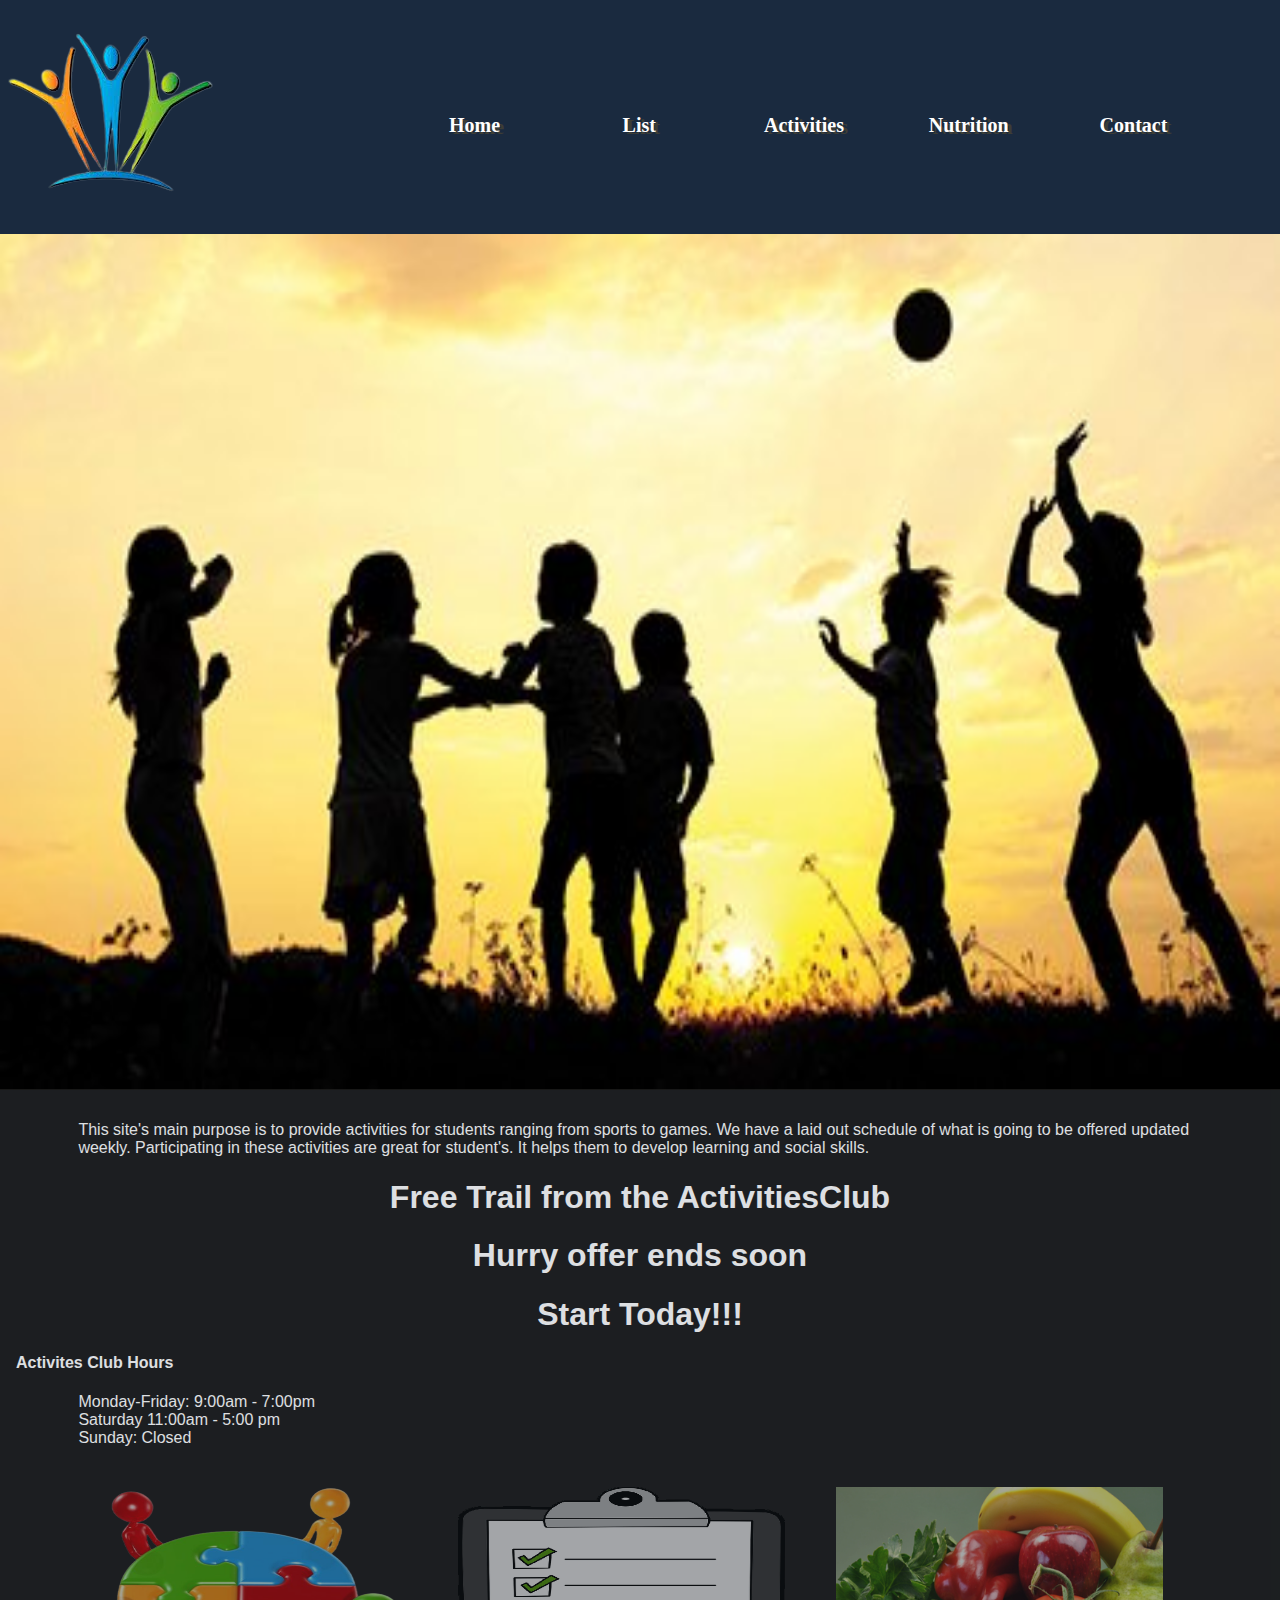
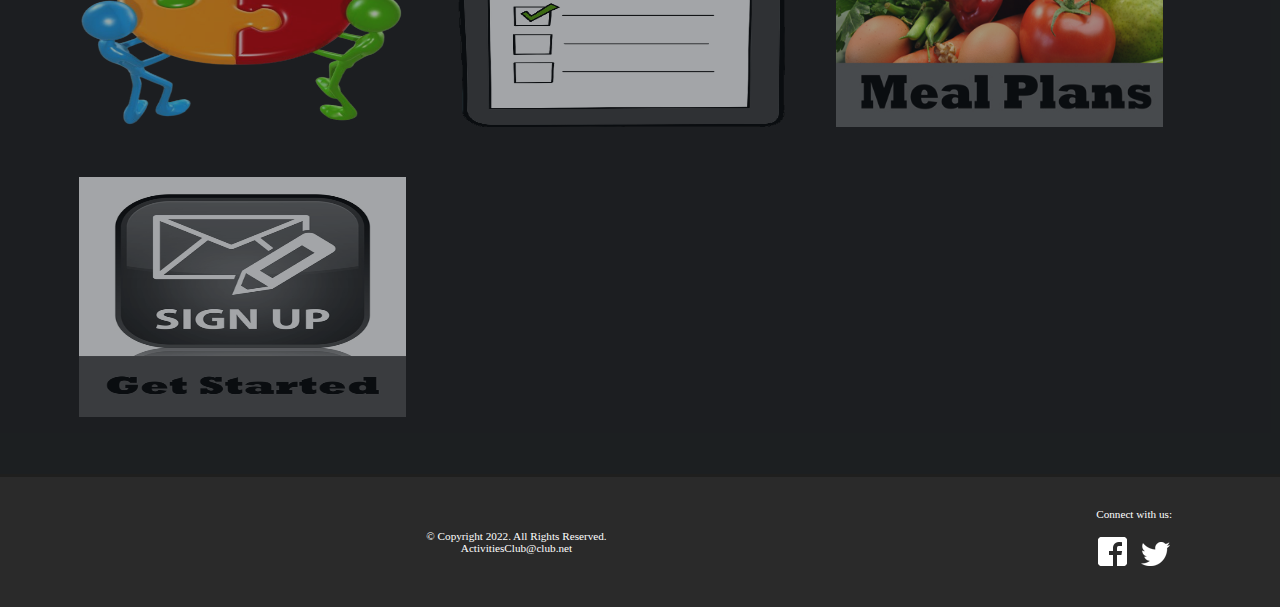
<file: index.html>
<!DOCTYPE html>
<!-- This website index was created by Tyler Sanders -->
<html lang="en">
<head>
	<link rel="stylesheet" href="css/style.css">
	<title>Activities Galore</title>
	<meta charset="utf-8">
	<meta name="viewport" content="width=device-width, initial-scale=1">
    <meta name="description" content=" This club was created to provide activities for children of all ages, 
    ranging from sports, games, and etc.">
</head>
<body>


<div id="holder">

<header>

    <a href="index.html"><img src="images/index.png"  alt="active people"></a>
</header>


<nav>
    <ul>
        <li><a href="index.html">Home</a></li> 
        <li><a href="list.html">List</a></li>
        <li><a href="activities.html">Activities</a></li> 
        <li><a href="nutrition.html">Nutrition</a></li> 
        <li><a href="contact.html">Contact</a></li>
    </ul>
</nav>

<div id="banner" class="desktop">

<img src="images/Outdoor.jpg" width="1940px" height="856px" alt="outdoor">

</div>



<main>

    <div class="mobile">

    <p> Welcome to the activties club. We are hear to provide actvities for students ranging from sports to games
    
    <h3>FREE Month Trial Membership!</h3>
    <h3>Hurry While Offer last!</h3>
    
    <h4>Activities Club Hours</h4>
    <p>Monday-Friday: 9:00am - 7:00pm<br>
    Saturday 11:00am - 5:00 pm<br>
    Sunday: Closed </p>
</p>



    </div>

    <div class="desktop">

    <p> This site's main purpose is to provide activities for students ranging from sports to games. We
        have a laid out schedule of what is going to be offered updated weekly. Participating in these activities
        are great for student's. It helps them to develop learning and social skills.

        <h1>Free Trail from the ActivitiesClub</h1>
        <h1>Hurry offer ends soon</h1>
        <h1>Start Today!!!</h1>

        <h4>Activites Club Hours</h4>
        <p>Monday-Friday: 9:00am - 7:00pm<br>
        Saturday 11:00am - 5:00 pm<br>
        Sunday: Closed </p>
    </p>

    <figure>
        <a href="activities.html"><img src="images/Activities.png" alt="Activities"></a>
        <a href="list.html"><img src="images/lists.png" alt="Lists"</a>
        <a href="nutrition.html"><img src="images/nutrition.jpg" alt="Nutrition"></a>
        <a href="contact.html"><img src="images/signup.jpg" alt="sign up icon"></a>
    </figure>

    </div> 
</main>

      <footer>
      <div id="copyright">
      <p>&copy; Copyright 2022. All Rights Reserved.<br>
      <a href="mailto:ActivitiesClub@club.net">ActivitiesClub@club.net</a></p>
      </div>

      <div id="social">
        <p>Connect with us:</p>
        <p><a href="https://www.facebook.com/ActivitiesClub56"><img src="images/fblogo.png" alt="Facebook logo"></a>
        <a href="https://twitter.com/ActivitiesClub56"><img src="images/twitterlogo.png" alt="Twitter Logo"></a></p>
    </div>



      </footer>

</div>

</body>
</html>
</file>
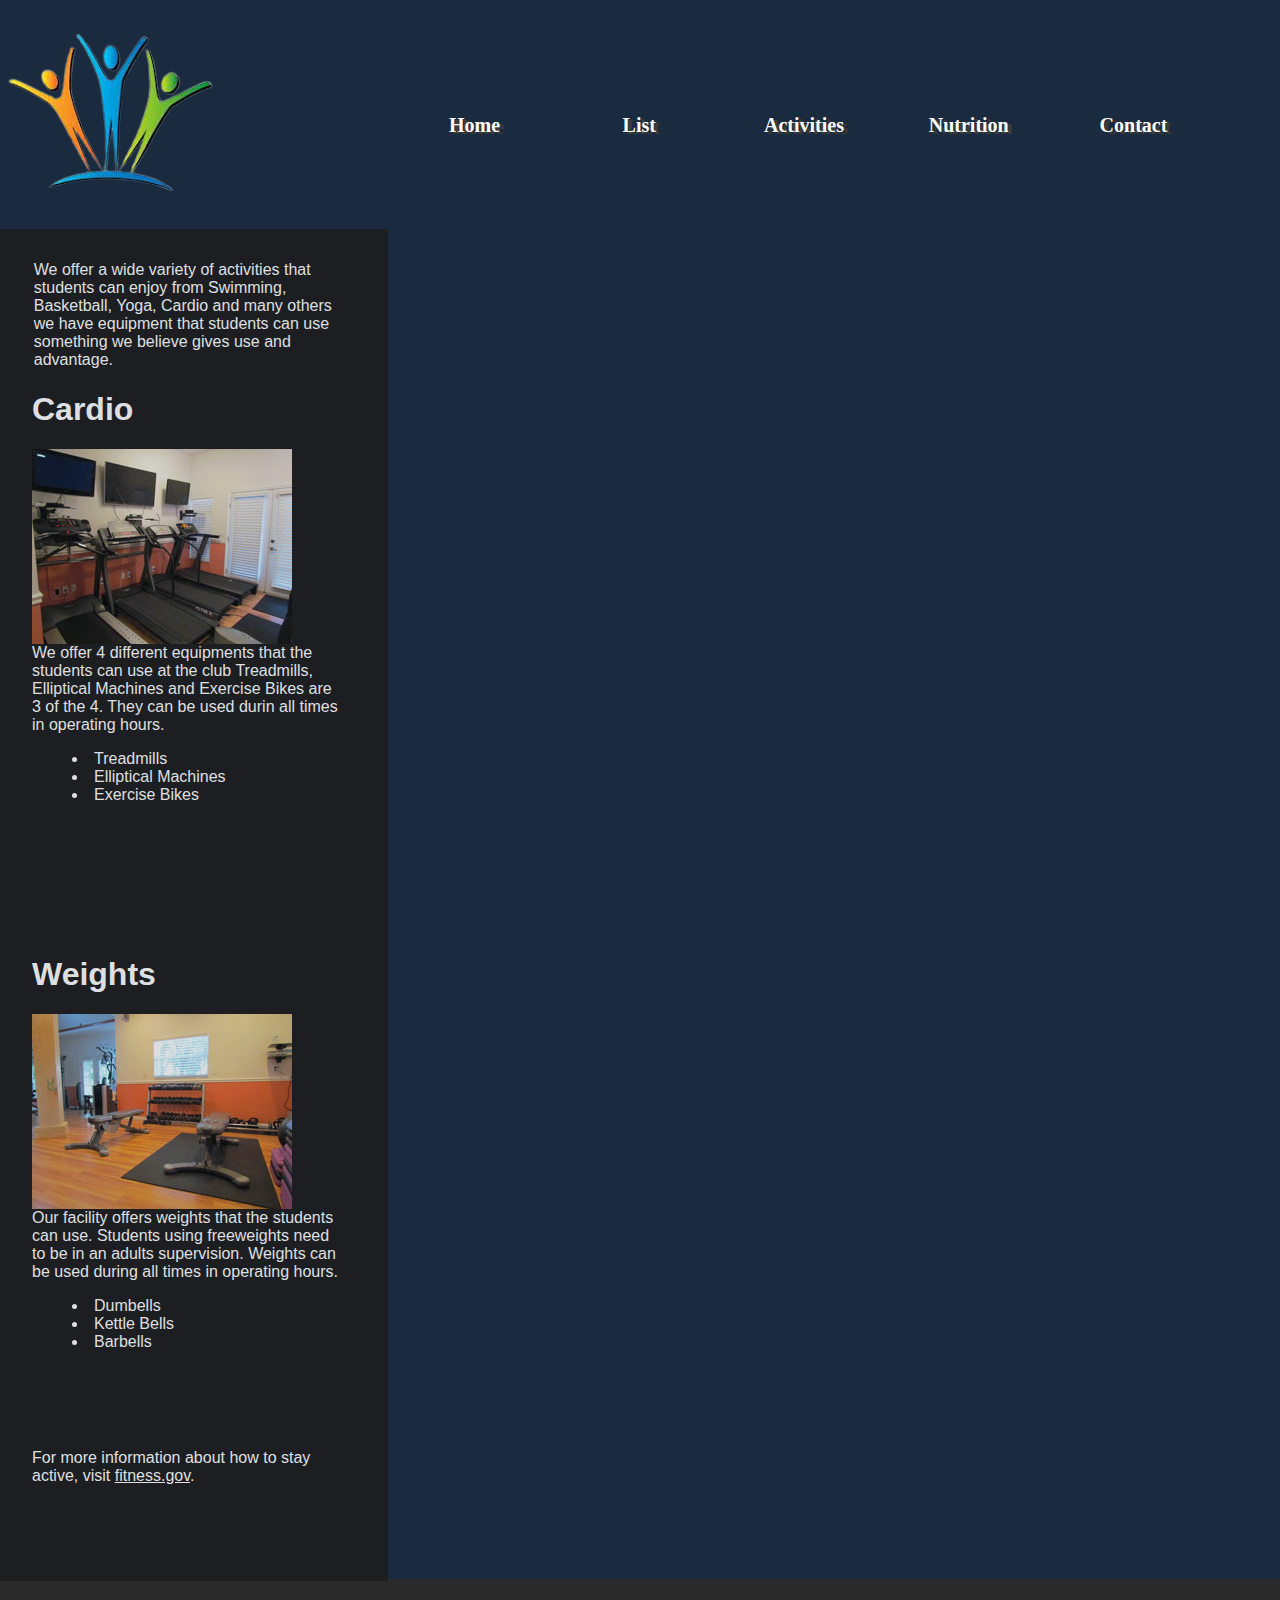
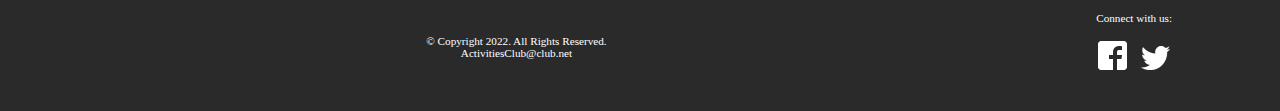
<file: activities.html>
<!DOCTYPE html>
<!-- This website nutrition was created by Tyler Sanders -->
<html lang="en">
<head>
	<link rel="stylesheet" href="css/style.css">
	<title>Activities Galore</title>
	<meta charset="utf-8">
	<meta name="viewport" content="width=device-width, initial-scale=1">
    <meta name="description" content=" This club was created to provide activities for children of all ages, 
    ranging from sports, games, and etc.">
</head>
<body>


<div id="holder">

<header>

    <a href="index.html"><img src="images/index.png"  alt="active people"></a>

</header>


<nav>
    <ul>
        <li><a href="index.html">Home</a></li> 
        <li><a href="list.html">List</a></li>
        <li><a href="activities.html">Activities</a></li> 
        <li><a href="nutrition.html">Nutrition</a></li> 
        <li><a href="contact.html">Contact</a></li>
    </ul>
</nav>


<main>

    <p> We offer a wide variety of activities that students can enjoy from Swimming, Basketball, Yoga, Cardio and many others we have equipment that students can use something we believe gives use and advantage.</p>

    <section>
		<h1>Cardio</h1>
		<img class="equip" src="images/equipment2.jpg" alt="Cardio Fitness Equipment" height="195" width="260">
		<p>We offer 4 different equipments that the students can use at the club Treadmills, Elliptical Machines and Exercise Bikes are 3 of the 4. They can be used durin all times in operating hours.</p>
		<ul class="items">
			<li>Treadmills</li>
			<li>Elliptical Machines</li>
			<li>Exercise Bikes</li>
		</ul>
		</section>

        <section>
            <h1>Weights</h1>
            <img class="equip" src="images/equipment1.jpg" alt="Weight Fitness Equipment" height="195" width="260">
            <p>Our facility offers weights that the students can use. Students using freeweights need to be in an adults supervision. Weights can be used during all times in operating hours.</p>
            <ul class="items">
                <li>Dumbells</li>
                <li>Kettle Bells</li>
                <li>Barbells</li>
            </ul>
            </section>

            <section class="tablet">

            <p>For more information about how to stay active, visit <a href="http://www.fitness.gov/be-active/ways-to-be-active/">fitness.gov</a>.</p>

            </section>
</main>


<footer>
    <div id="copyright">
    <p>&copy; Copyright 2022. All Rights Reserved.<br>
    <a href="mailto:ActivitiesClub@club.net">ActivitiesClub@club.net</a></p>
    </div>

    <div id="social">
      <p>Connect with us:</p>
      <p><a href="https://www.facebook.com/ActivitiesClub56"><img src="images/fblogo.png" alt="Facebook logo"></a>
      <a href="https://twitter.com/ActivitiesClub56"><img src="images/twitterlogo.png" alt="Twitter Logo"></a></p>
  </div>



    </footer>

</div>
</body>
</html>
</file>
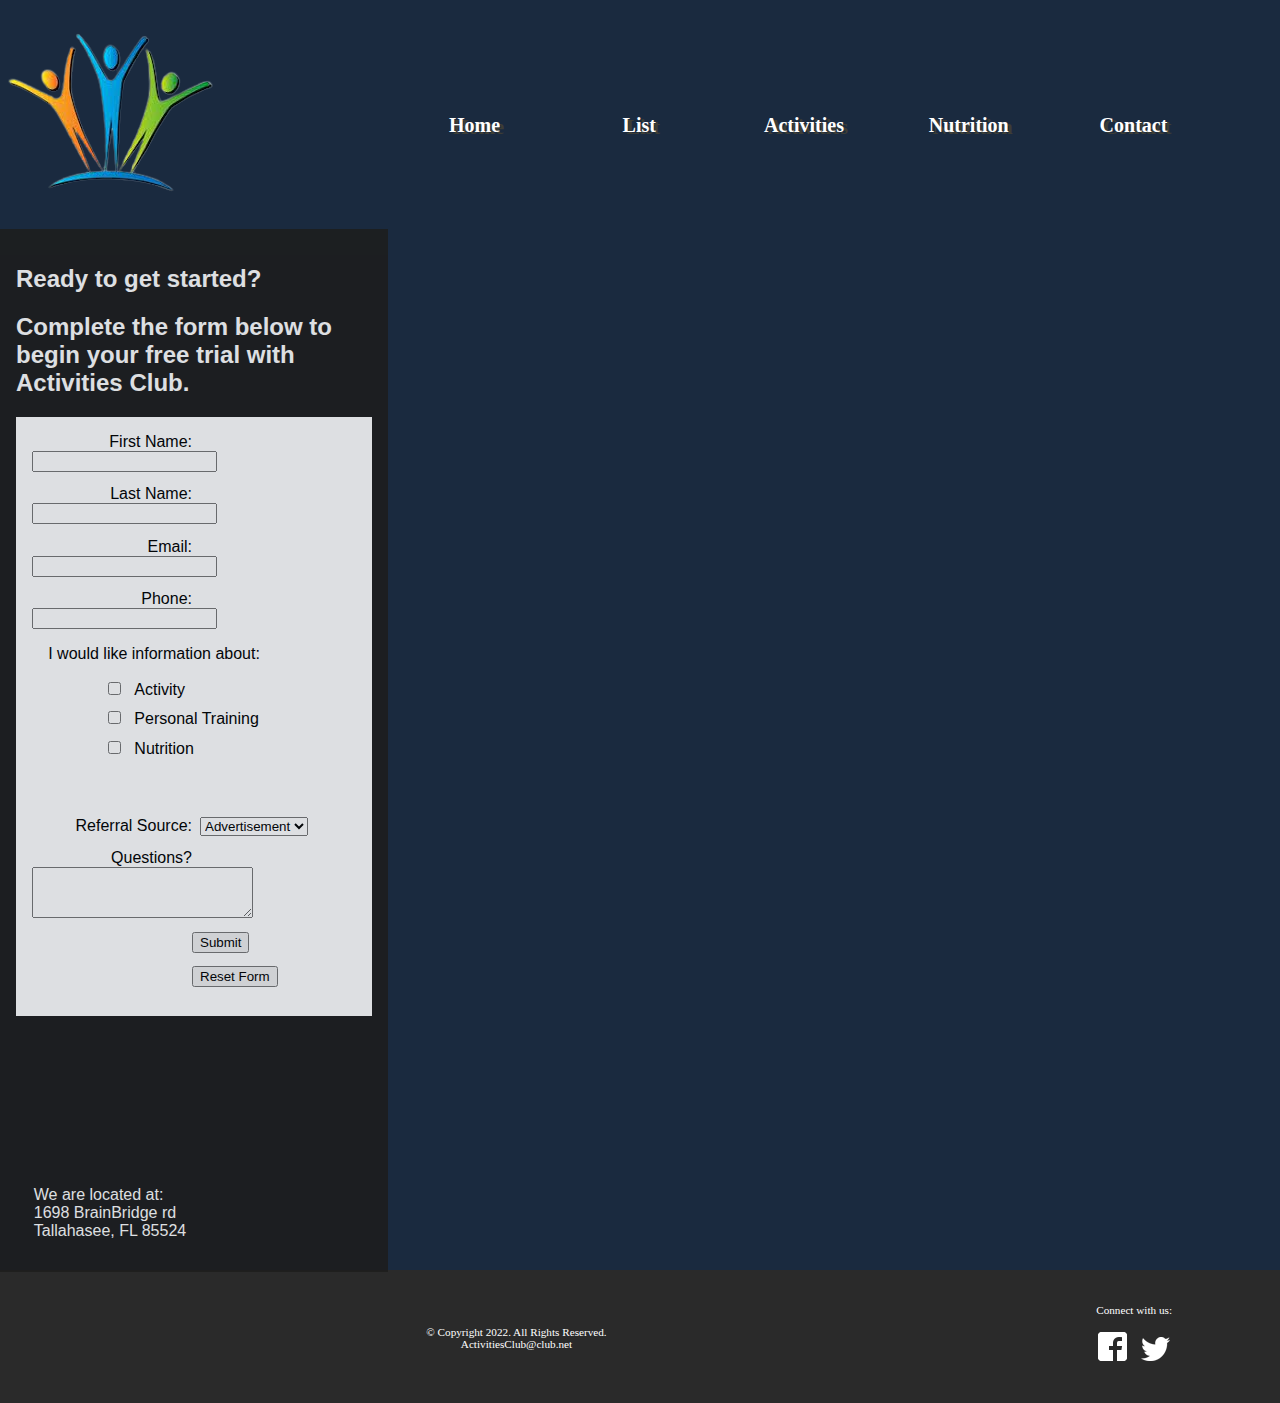
<file: contact.html>
<!DOCTYPE html>
<!-- This website nutrition was created by Tyler Sanders -->
<html lang="en">
<head>
	<link rel="stylesheet" href="css/style.css">
	<title>Activities Galore</title>
	<meta charset="utf-8">
	<meta name="viewport" content="width=device-width, initial-scale=1">
    <meta name="description" content=" This club was created to provide activities for children of all ages, 
    ranging from sports, games, and etc.">
</head>
<body>


<div id="holder">

<header>

    <a href="index.html"><img src="images/index.png"  alt="active people"></a>

</header>


<nav>
    <ul>
        <li><a href="index.html">Home</a></li> 
        <li><a href="list.html">List</a></li>
        <li><a href="activities.html">Activities</a></li> 
        <li><a href="nutrition.html">Nutrition</a></li> 
        <li><a href="contact.html">Contact</a></li>
    </ul>
</nav>

<main>
	
    <h2>Ready to get started?</h2>
    <h2>Complete the form below to begin your free trial with Activities Club.</h2>
    
    <form> <!--Start form -->
        <label for="fName">First Name:</label>
        <input type="text" id="fName" name="fName">
        
        <label for="lName">Last Name:</label>
        <input type="text" id="lName" name="lName">
        
        <label for="email">Email:</label>
        <input type="email" id="email" name="email"><!--CHECK THIS-->
        
        <label for="phone">Phone:</label>
        <input type="tel" id="phone" name="phone">
        
        <p>I would like information about:</p>
        <ul>
            <li><input type="checkbox" name="Activ" id="Activ" value="Activ" class="chkbx">Activity</li>
            <li><input type="checkbox" name="prtrain" id="prtrain" value="prtrain" class="chkbx">Personal Training</li>
            <li><input type="checkbox" name="nutr" id="nutr" value="nutr" class="chkbx">Nutrition</li>
        </ul>

        <p></p>
        
        <label for="reference">Referral Source:</label>
        <select name="reference" id="reference">
            <option value="ad">Advertisement</option>
            <option value="friend">Friend</option>
            <option value="google">Google</option>
            <option value="social">Social Media</option>
            <option value="other">Other</option>
        </select>
        
        <label for="questions">Questions?</label>
        <textarea id="questions" name="questions" rows="3" cols="25"></textarea>
        
        <input type="submit" id="submit" value="Submit" class="btn">
        <input type="reset" id="reset" value="Reset Form" class="btn">
    </form>
  
    <iframe src="https://www.google.com/maps/embed?pb=!1m18!1m12!1m3!1d220090.06493630822!2d-84.39694245387285!3d30.46706465666183!2m3!1f0!2f0!3f0!3m2!1i1024!2i768!4f13.1!3m3!1m2!1s0x88ec8a5187124b53%3A0xebee077ad4fdb1f8!2sTallahassee%2C%20FL!5e0!3m2!1sen!2sus!4v1651170396115!5m2!1sen!2sus" style="border:0;" loading="lazy" referrerpolicy="no-referrer-when-downgrade" allowfullscreen></iframe>
    
    <p>We are located at:<br>
    1698 BrainBridge rd <br>
    Tallahasee, FL 85524</p>

</main>

<footer>
    <div id="copyright">
    <p>&copy; Copyright 2022. All Rights Reserved.<br>
    <a href="mailto:ActivitiesClub@club.net">ActivitiesClub@club.net</a></p>
    </div>

    <div id="social">
      <p>Connect with us:</p>
      <p><a href="https://www.facebook.com/ActivitiesClub56"><img src="images/fblogo.png" alt="Facebook logo"></a>
      <a href="https://twitter.com/ActivitiesClub56"><img src="images/twitterlogo.png" alt="Twitter Logo"></a></p>
  </div>



    </footer>

</div>

</body>
</html>
</file>
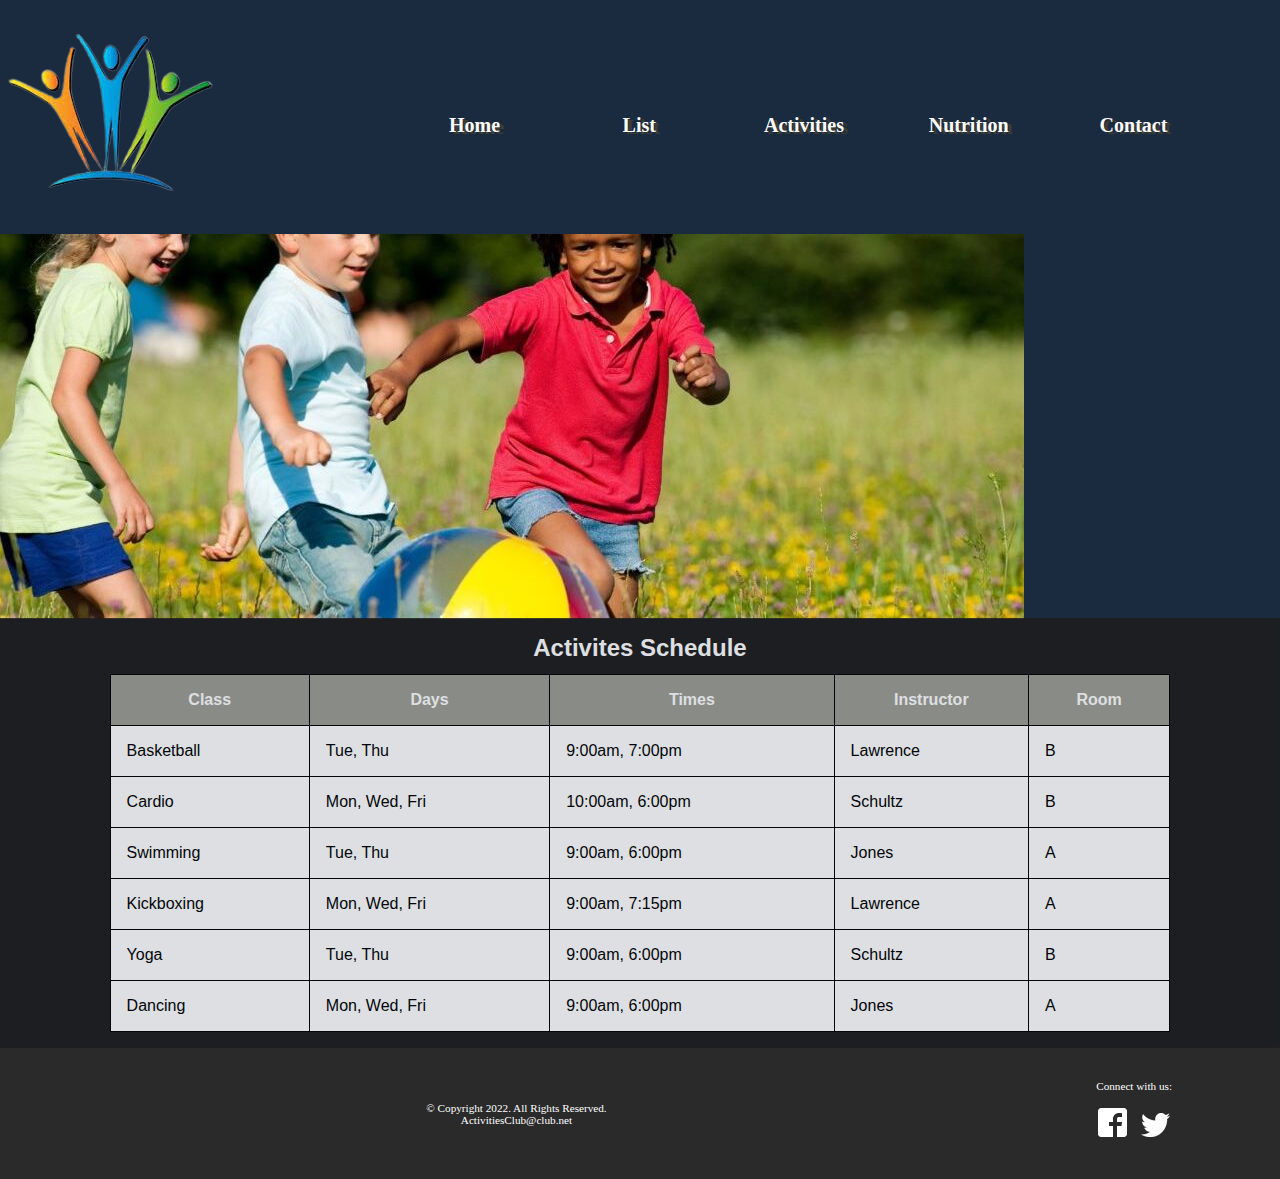
<file: list.html>
<!DOCTYPE html>
<!-- This website list was created by Tyler Sanders -->
<html lang="en">
<head>
	<link rel="stylesheet" href="css/style.css">
	<title>Activities Galore</title>
	<meta charset="utf-8">
	<meta name="viewport" content="width=device-width, initial-scale=1">
    <meta name="description" content=" This club was created to provide activities for children of all ages, 
    ranging from sports, games, and etc.">
</head>
<body>


<div id="holder">

<header>

    <a href="index.html"><img src="images/index.png"  alt="active people"></a>

</header>


<nav>
    <ul>
        <li><a href="index.html">Home</a></li> 
        <li><a href="list.html">List</a></li>
        <li><a href="activities.html">Activities</a></li> 
        <li><a href="nutrition.html">Nutrition</a></li> 
        <li><a href="contact.html">Contact</a></li>
    </ul>
</nav>

<div id="banner" class="desktop">
    <img src="images/classesBanner.jpg" alt="fitness classes banner image">
</div>

<main>

    <div class="mobile">

        <h3>Group Fitness Clases</h3>
        <p>Basketball: TR 9am &amp; 7pm</p>
        <p>Cardio: MWF 10am &amp; 6pm</p>
        <p>Swimming MT 9am &amp; 6pm</p>
        <p>Kickboxing: MWF 9am &amp; 7:15pm</p>
        <p>Yoga: TR 9am &amp; 6pm</p>
        <p>Dancing: MWF 9am &amp; 6pm</p>
        

    </div>


    <div class="desktop">
		
        <table><!-- Table starts -->
            <caption>Activites Schedule</caption>
            <tr><!-- Row 1-->
                <th>Class</th>
                <th>Days</th>
                <th>Times</th>
                <th>Instructor</th>
                <th>Room</th>
            </tr>
            <tr><!--Row 2-->
                <td>Basketball</td>
                <td>Tue, Thu</td>
                <td>9:00am, 7:00pm</td>
                <td>Lawrence</td>
                <td>B</td>
            </tr>
            <tr><!--Row 3-->
                <td>Cardio</td>
                <td>Mon, Wed, Fri</td>
                <td>10:00am, 6:00pm</td>
                <td>Schultz</td>
                <td>B</td>
            </tr>
            <tr><!--Row 4-->
                <td>Swimming</td>
                <td>Tue, Thu</td>
                <td>9:00am, 6:00pm</td>
                <td>Jones</td>
                <td>A</td>
            </tr>
            <tr><!--Row 5-->
                <td>Kickboxing</td>
                <td>Mon, Wed, Fri</td>
                <td>9:00am, 7:15pm</td>
                <td>Lawrence</td>
                <td>A</td>
            </tr>
            <tr><!--Row 6-->
                <td>Yoga</td>
                <td>Tue, Thu</td>
                <td>9:00am, 6:00pm</td>
                <td>Schultz</td>
                <td>B</td>
            </tr>
            <tr><!--Row 7-->
                <td>Dancing</td>
                <td>Mon, Wed, Fri</td>
                <td>9:00am, 6:00pm</td>
                <td>Jones</td>
                <td>A</td>
            </tr>
            
        </table>






</main>

<footer>
    <div id="copyright">
    <p>&copy; Copyright 2022. All Rights Reserved.<br>
    <a href="mailto:ActivitiesClub@club.net">ActivitiesClub@club.net</a></p>
    </div>

    <div id="social">
      <p>Connect with us:</p>
      <p><a href="https://www.facebook.com/ActivitiesClub56"><img src="images/fblogo.png" alt="Facebook logo"></a>
      <a href="https://twitter.com/ActivitiesClub56"><img src="images/twitterlogo.png" alt="Twitter Logo"></a></p>
  </div>



    </footer>

</div>
</body>
</html>
</file>
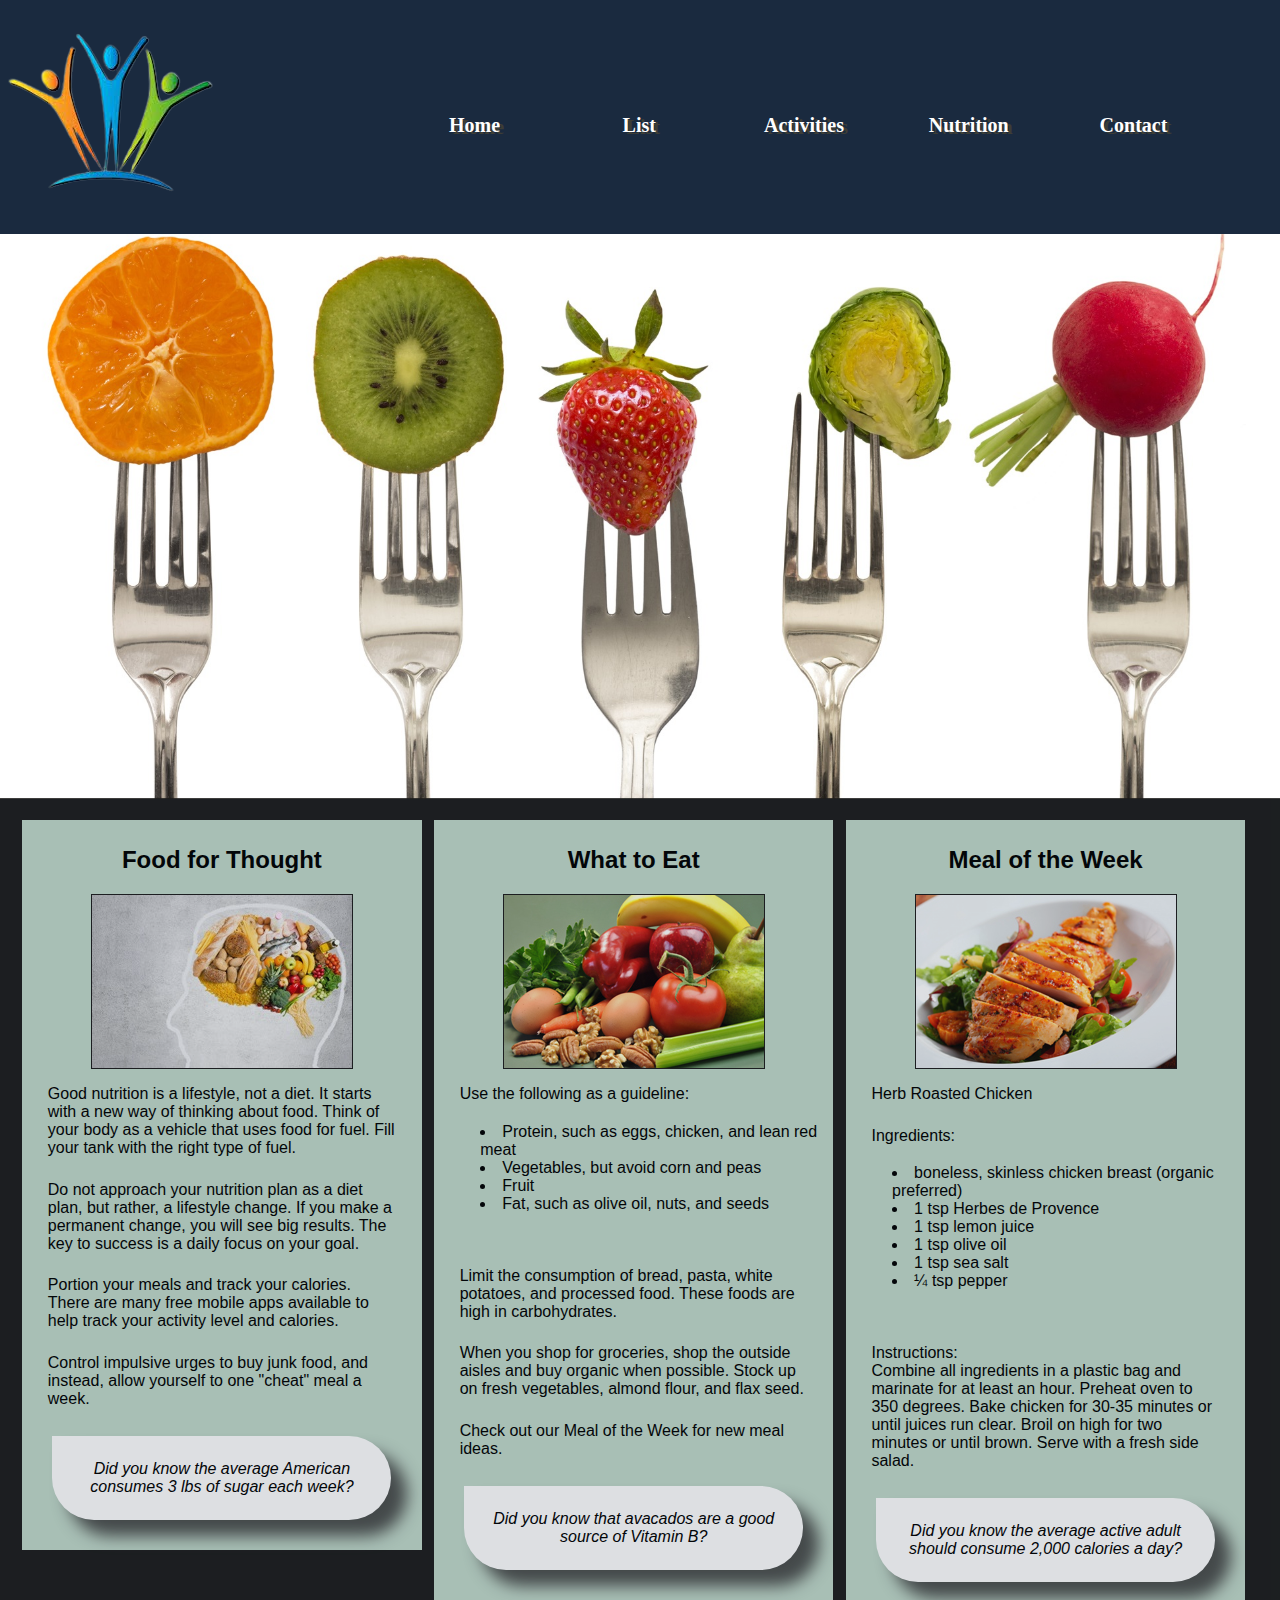
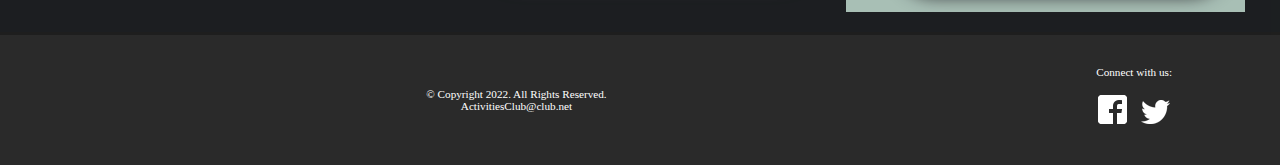
<file: nutrition.html>
<!DOCTYPE html>
<!-- This website nutrition was created by Tyler Sanders -->
<html lang="en">
<head>
	<link rel="stylesheet" href="css/style.css">
	<title>Activities Galore</title>
	<meta charset="utf-8">
	<meta name="viewport" content="width=device-width, initial-scale=1">
    <meta name="description" content=" This club was created to provide activities for children of all ages, 
    ranging from sports, games, and etc.">
</head>
<body>


<div id="holder">

<header>

    <a href="index.html"><img src="images/index.png"  alt="active people"></a>

</header>


<nav>
    <ul>
        <li><a href="index.html">Home</a></li> 
        <li><a href="list.html">List</a></li>
        <li><a href="activities.html">Activities</a></li> 
        <li><a href="nutrition.html">Nutrition</a></li> 
        <li><a href="contact.html">Contact</a></li>
    </ul>
</nav>

	
	<!-- Nutrition Page Banner -->
	<div id="banner" class="desktop">
		<img src="images/nutritionBanner.jpg" alt="nutrition banner image">
	</div>
	
	<!-- Use the main area to add the content of the webpage-->
	<main>
	
	<article>
		<h2>Food for Thought</h2>
		<img src="images/nutrition1.jpg" alt="good nutrition" class="desktop">
		<p>Good nutrition is a lifestyle, not a diet. It starts with a new way of thinking about food. Think of your body as a vehicle that uses food for fuel. Fill your tank with the right type of fuel.</p>
		<p>Do not approach your nutrition plan as a diet plan, but rather, a lifestyle change. If you make a permanent change, you will see big results. The key to success is a daily focus on your goal.</p> 
		<p>Portion your meals and track your calories. There are many free mobile apps available to help track your activity level and calories.</p>
		<p>Control impulsive urges to buy junk food, and instead, allow yourself to one "cheat" meal a week.</p>
		<aside>Did you know the average American consumes 3 lbs of sugar each week?</aside>
	</article>
	
	<article>
		<h2>What to Eat</h2>
		<img src="images/nutrition2.jpg" alt="healthy food" class="desktop">
		<p>Use the following as a guideline:</p>
		<ul>
			<li>Protein, such as eggs, chicken, and lean red meat</li>
			<li>Vegetables, but avoid corn and peas</li>
			<li>Fruit</li>
			<li>Fat, such as olive oil, nuts, and seeds</li>
		</ul>
		<p>Limit the consumption of bread, pasta, white potatoes, and processed food. These foods are high in carbohydrates.</p>
		<p>When you shop for groceries, shop the outside aisles and buy organic when possible. Stock up on fresh vegetables, almond flour, and flax seed.</p>
		<p>Check out our Meal of the Week for new meal ideas.</p>
		<aside>Did you know that avacados are a good source of Vitamin B?</aside>
	</article>
	
	<article>
		<h2>Meal of the Week</h2>
		<img src="images/nutrition3.jpg" alt="healthy nutrition meal" class="desktop">
		<p>Herb Roasted Chicken</p>
		<p>Ingredients:</p>
		<ul>
			<li>boneless, skinless chicken breast (organic preferred)</li>
			<li>1 tsp Herbes de Provence</li>
			<li>1 tsp lemon juice</li>
			<li>1 tsp olive oil</li>
			<li>1 tsp sea salt</li>
			<li>&frac14; tsp pepper</li>
		</ul>
		<p>Instructions:<br>
		Combine all ingredients in a plastic bag and marinate for at least an hour. Preheat oven to 350 degrees. Bake chicken for 30-35 minutes or until juices run clear. Broil on high for two minutes or until brown. Serve with a fresh side salad.</p>
		<aside>Did you know the average active adult should consume 2,000 calories a day?</aside>
	</article>
	
	</main>


<footer>
    <div id="copyright">
    <p>&copy; Copyright 2022. All Rights Reserved.<br>
    <a href="mailto:ActivitiesClub@club.net">ActivitiesClub@club.net</a></p>
    </div>

    <div id="social">
      <p>Connect with us:</p>
      <p><a href="https://www.facebook.com/ActivitiesClub56"><img src="images/fblogo.png" alt="Facebook logo"></a>
      <a href="https://twitter.com/ActivitiesClub56"><img src="images/twitterlogo.png" alt="Twitter Logo"></a></p>
  </div>



    </footer>

</div>
</body>
</html>
</file>
<file: css/style.css>
/* Style sheet created by Tyler Sanders on March 1 2022 */

/* Style for body specifies a background color */
body {
	/*background-color:#1D1D1C; */
	background-color: #ccc;
	margin: 0;
}

/* Style to create a fluid image */
img {
	max-width: 100%;
}

/* Styles for Mobile Layout */

/* Style for container centers the page and sets the element width */
#holder {
	width: 100%;
	margin-left: auto;
	margin-right: auto;
}

/* Style for header specifies top margin, background color, rounded corners, and center-aligns content */
header {
	text-align: center;
}

/* Style for nav specifies text properties */
nav {
	font-family: Georgia, "Times New Roman", serif;
	font-size: 1.25em;
	font-weight: bold;
	text-align: center;
	margin-top: -1.5em;
}

/* Style specifies padding and margins for unordered list */
nav ul {
	padding: 0;
	margin-top: 0.5em;
	margin-bottom: 0.5em;
}

/* Style for nav li specifies the background color, rounded corners, removes bullet style, and applies margins and padding for list items within the navigation */
nav li {
	background-color: #9d9d93;
	border-radius: 2em;
	list-style-type: none;
	margin: 0.3em;
	padding: 0.4em;
}

/* Style changes navigation link text color to white and removes the underline */
nav li a {
	color: #FFFFFF;
	text-decoration: none;
}

/* Style displays for the mobile class */
.mobile {
	display: inline;
}

/* Style hides the desktop class*/
.desktop {
	display: none;
}



h4 {
	
color: white;	
	
	
}

#icon {		
mix-blend-mode: multiply;		
}

/*  Style for the main element specifies a block display, text properties, margins, padding, rounded corners and border properties */
main {
	display: block;
	font-family: Verdana, Arial, sans-serif;
	font-size: 1em;
	margin-top: 0.5em;
	padding: 1em;
	border-radius: 2em 0 2em 0;
	background-color: #FFFFFF;
	opacity: 0.85;
}

/* Style for anchor elements within the main element */
main a{
	background-color: #9d9d93;
	border-radius: 1em;
	color: #FFFFFF;
	font-weight: bold;
	padding: 0.5em;
	text-decoration: none;
}

/* Sytle for footer specifies font size, text alignment and top margin */
footer {
	font-size: .70em;
	text-align: center;
	margin-top: 2em;
	color: #FFFFFF;
}

/* Style for anchor elements within the footer */
footer a {
	color: #FFFFFF;
	text-decoration: none;
}

/* Style hides the tablet class */
.tablet {
	display: none;
}

/* Style rule specifies to not display the equip class */
.equip {
	display: none;
}

/* Style for aside element */
aside {
	font-style: italic;
}

/* Style rule for input, select, and textarea form elements */
input, select, textarea {
	display: block;
	margin-bottom: 1em;
}

/* Style rule for label element */
label {
	display: block;
}

/* Style rule for unordered list within the form */
form ul{
	list-style-type: none;
}

/* Style rule for chkbx class */
.chkbx {
	display: inline-block;
	margin-right: 1em;
}

/*Style rule for the video class */
.video {
	padding: 1em;
	text-align: center;
}

video {
	border: 0.5em ridge #FFFFFF;
	height: auto;
	max-width: 100%;
}

/* Style rule for the copyright div */
#copyright {
	float: left;
	margin-top: 2em;
	width: 80%;
}

/* Style rule for social div */
#social {
	float: right;
	width: 20%;
}

/*Style rule for social media icons */
#social img {
	padding: 0.5em;
}
	
/* Media query for tablet viewport targets screen size with a minimum width of 660px */

@media only screen and (min-width: 660px) {
	

	
	/*Style specifies a horizontal display for navigation links */
	nav li {
		display: inline;
		float: left;
		margin-left: 1%;
		margin-right: 1%;
		padding-left: 0;
		padding-right: 0;
		width: 18%;
		white-space: nowrap;
		border-radius: 0;
		background-color: transparent;
	}
	
	/* Style specifies clear and top margin properties for the main element */
	main {
		clear: left;
		margin-top: -0.3em;
		border-radius: 0;
		overflow: auto;
	}
	
	/* Style specifies to hide the mobile class */
	.mobile {
		display: none;
	}
	
	/* Style specifies to display the desktop class */
	.desktop {
		display: inline;
	}
	
	/* Style specifies a display, float, and padding for the equip class */
	.equip {
		display: inline;
		float: left;
		margin-right: 1.5em;
	}
	
	/* Style specifies a display, list style position, and bottom margin for the items class */
	.items {
		display: block;
		list-style-position: inside;
	}
	
	/* Style specifies to display the tablet class */
	.tablet {
		display: block;
		margin-top: -3em;
		margin-bottom: -1em;
	}
	
	/* Style specifies a font weight and top margin for description list terms */
	dt {
		font-weight: bold;
		margin-top: 0.7em;
	}
	
	/* Style for h1 element */
	h1 {
		text-align: center;
	}
	
	/* Style for images within the figure element */
	figure img{
		background-color: #1D1D1C;
		display: inline;
		height: 8em;
		width: 28%;
		margin: 1%;
		padding: 1%;
	}
	
	/* Style for anchor elements within the figure element */
	figure a{
		background-color: transparent;
		padding:0;
		text-decoration: none;
	}
	
	/* Style specifies bottom padding for the section element */
	section {
		padding-bottom: 3em;
	}
	
	/* Style for h1 element within the section element */
	section h1 {
		text-align: left;
	}
	
	/* Style for anchor element within the section element */
	section a {
		background-color: transparent;
		color: #1D1D1C;
		font-weight: normal;
		padding: 0;
		text-decoration: underline;
	}
	
	/* Style for contact class */
	.contact {
		background-color: transparent;
		color: #1D1D1C;
		padding: 0;
		text-decoration: underline;
	}
	
	/* Style for article element */
	article {
		background-color: #C1D9CA;
		float: left;
		margin: 0.5%;
		padding: 0.5%;
		text-align: center;
		width: 31%;
	}
	
	/* Style for image element contained within the main article element */
	main article img {
		border: solid 0.1em #1D1D1C;
		margin-left: auto;
		margin-right: auto;
	}
	
	/* Style for paragraph element contained within the main article element */
	main article p {
		color: #000000;
		margin-top: 2%;
		padding: 1%;
		text-align: left;
	}
	
	/* Style for unordered list element contained within the main article element */
	main article ul {
		text-align: left;
	}
	
	/* Style for aside element */
	aside {
		background-color: #FFFFFF;
		border-radius: 0 5em 5em 5em;
		box-shadow: 1em 1em 1em #4C4F4D;
		padding: 1.5em;
		margin: 1.5em;
	}
	
	/* Style for table element */
	table {
		border: 0.1em solid #000000;
		border-collapse: collapse;
		margin-left: auto;
		margin-right: auto;
		width: 100%;
	}
	
	/* Style specifies border and padding for th and td elements*/
	th, td {
		border: 0.1em solid #000000;
		padding: 1em;
	}
	
	/* Style for th element */
	th {
		background-color: #1D1D1C;
		color: #FFFFFF;
	}
	
	/* Style for caption element */
	caption {
		font-size: 1.5em;
		font-weight: bold;
		padding-bottom: 0.5em;
	}
	
	/* Style rule for label element */
	label {
		float: left;
		padding-right: 0.5em;
		text-align: right;
		width: 10em;
	}
	
	/* Style rule for btn class */
	.btn {
		margin-left: 12em;
	}
	
	/*Style rule for form undordered list element */
	form ul {
		margin-left: 2em;
	}
}

/* Media query for desktop viewport targets screens with a minimum width of 830px */

@media only screen and (min-width: 830px){
	
	
	
	/* Style specifies a width for container */
	#holder {
		background-color: #1a2a3f;
	}
	
	/*Style to left align header */
	header {
		text-align: left;
	}
	
	/* Style for nav specifies a float, margins and width */
	nav {
		float: right;
		margin-top: -7em;
		margin-right: 3em;
		margin-bottom: 0;
		width: 65%;
	}
	
	/* Style specifies margin and padding for the unordered list within the nav */
	nav ul {
		margin: 0;
		padding-left: 0.50%;
		padding-right: 0.50%;
	}
	
	/* Style for navigation list items specifies a border radius, border, margin, width, and padding */
	nav li {
		margin-left: 0;
		margin-right: 0;
		padding: 0;
		width: 20%;
	}
	
	/* Style for navigation links specifies display and padding */
	nav li a{
		display: inline-block;
		padding: 0.7em;
		text-shadow: 0.2em 0.1em #3D3D35;
	}
	
	/* Style rules for pseudo-classes */
	nav li a:link {
		color: #FFFFFF;
	}
	
	nav li a:visited {
		color: #CCCCFF;
	}
	
	nav li a:hover {
		color: #9D9D93;
		font-style: italic;
	}
	
	/* Style specifies border, box shadow, and margins for the main element */
	main {
		background-color: #1D1D1C;
	}
	
	/* Style specifies left and right padding for paragraph elements within the main element */
	main p {
		color: #FFFFFF;
		margin-left: auto;
		margin-right: auto;
		width: 90%;
	}
	
	/* Style applies to color to h1 element */
	h1 {
		color: #FFFFFF;
	}
	
	/* Style applies height and opacity to images within figure element */
	figure img {
		height: 15em;
		opacity: 0.7;
	}
	
	/* Style removes transparency on hover */
	figure img:hover {
		opacity: 1;
	}
	
	/* Style specifies a gradient for the body element */
	body{
		background-color: #FFFFFF;
	}
	
	/* Style specifies a background color, margin and padding for footer element */
	footer {
		background-color: #2A2A2A;
		margin-top: -0.2em;
		padding: 2em;
		overflow: auto;
	}
	
	/* Style specifies color and left margin for the section element */
	section {
		color: #FFFFFF;
		margin-left: 1em;
		padding-bottom: 5em;
	}
	
	/* Style for anchor element within the section element */
	section a {
		color: #FFFFFF;
	}
	
	/* Style for paragraph within the section element */
	section p {
		margin-left: 0;
	}
	
	/* Style for main h2 element */
	main h2 {
		color: #FFFFFF;
	}
	
	/* Style for contact class */
	.contact {
		color: #FFFFFF;
	}
	
	/* Style for main article h2 element */
	main article h2 {
		color: #000000;
	}
	
	/* Style for table element */
	table {
		background-color: #FFFFFF;
		width: 85%;
	}
	
	/* style for caption element */
	caption {
		color: #FFFFFF;
	}
	
	th {
		background-color: #9D9D93;
	}
	
	/*Style rule for form element */
	form {
		background-color: #FFFFFF;
		padding: 1em;
	}
	
	/* Style rule for paragraph within form element */
	form p {
		color: #000000;
	}
	
}
	
ul {
	margin-bottom: 50px;
	list-style-position: inside;
}

dt {
	font-weight: bold;
}

dd {
	padding-bottom: 20px;
}
</file>
